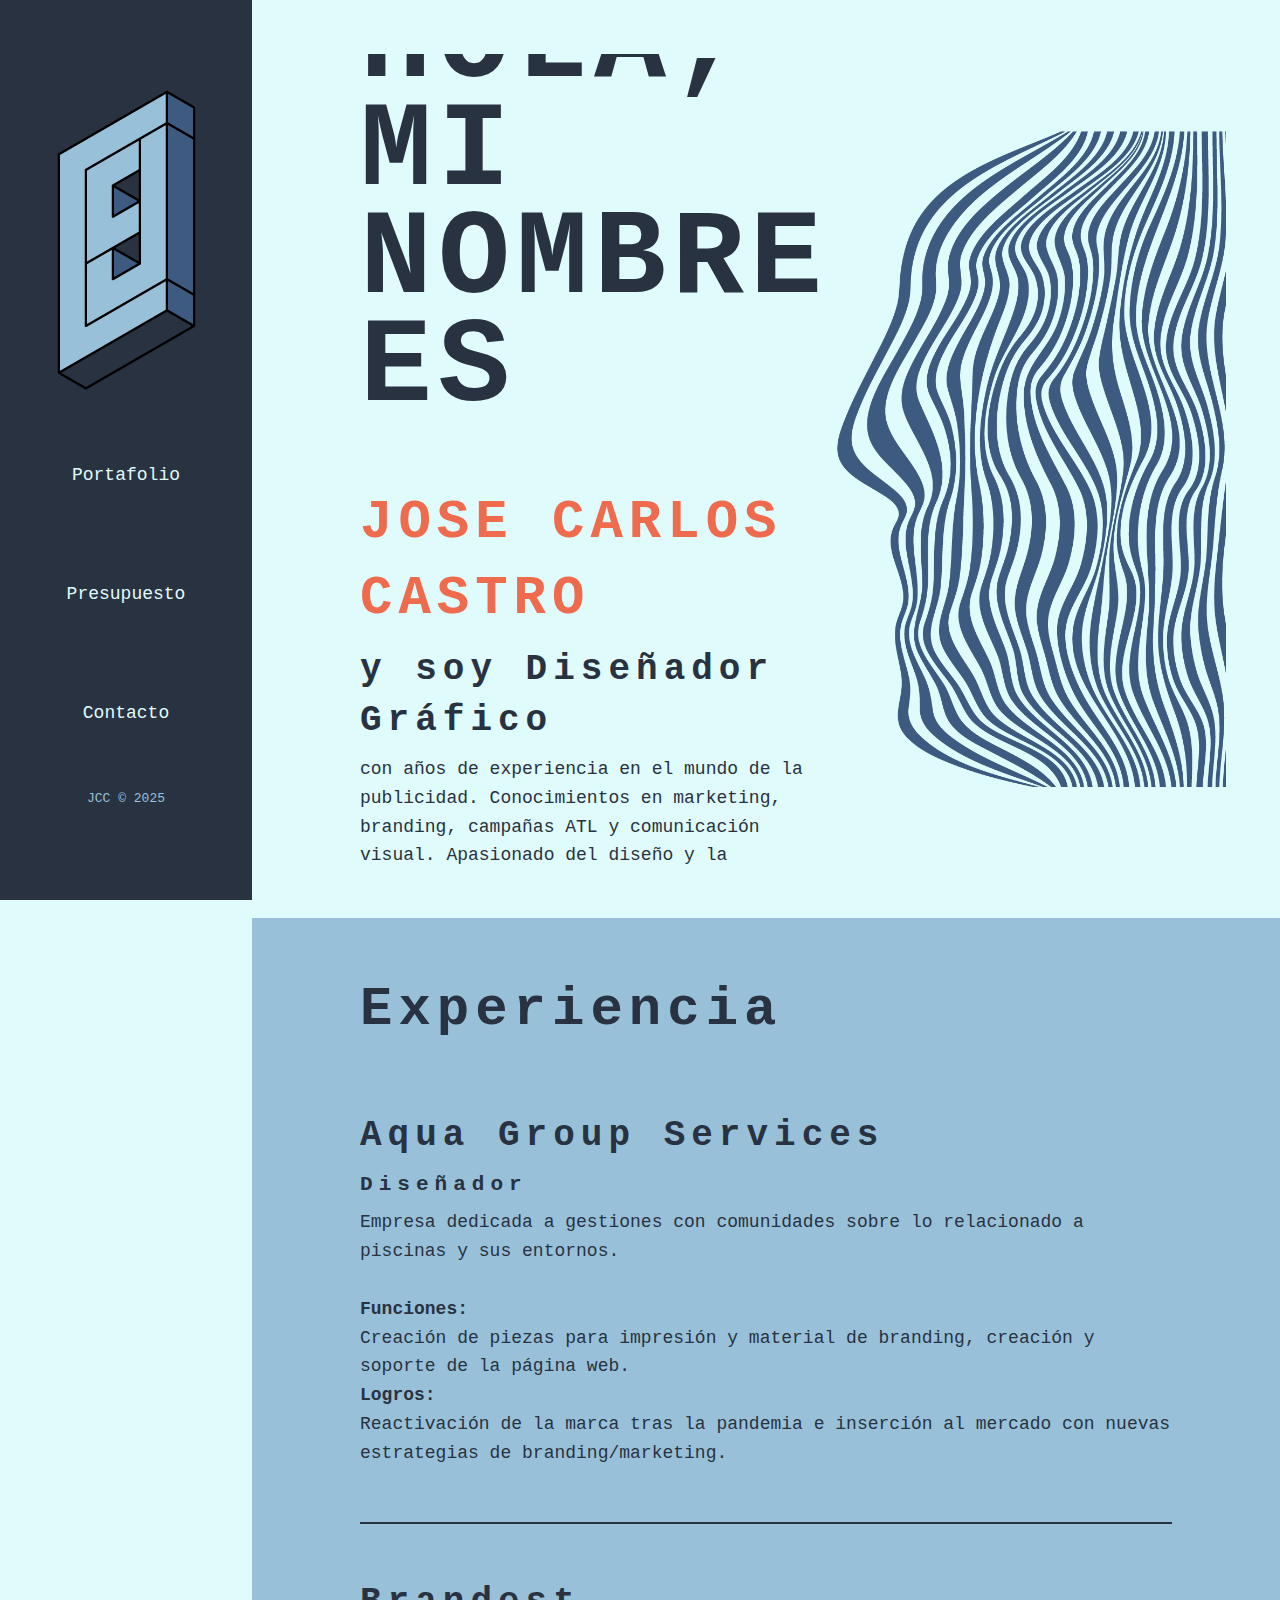
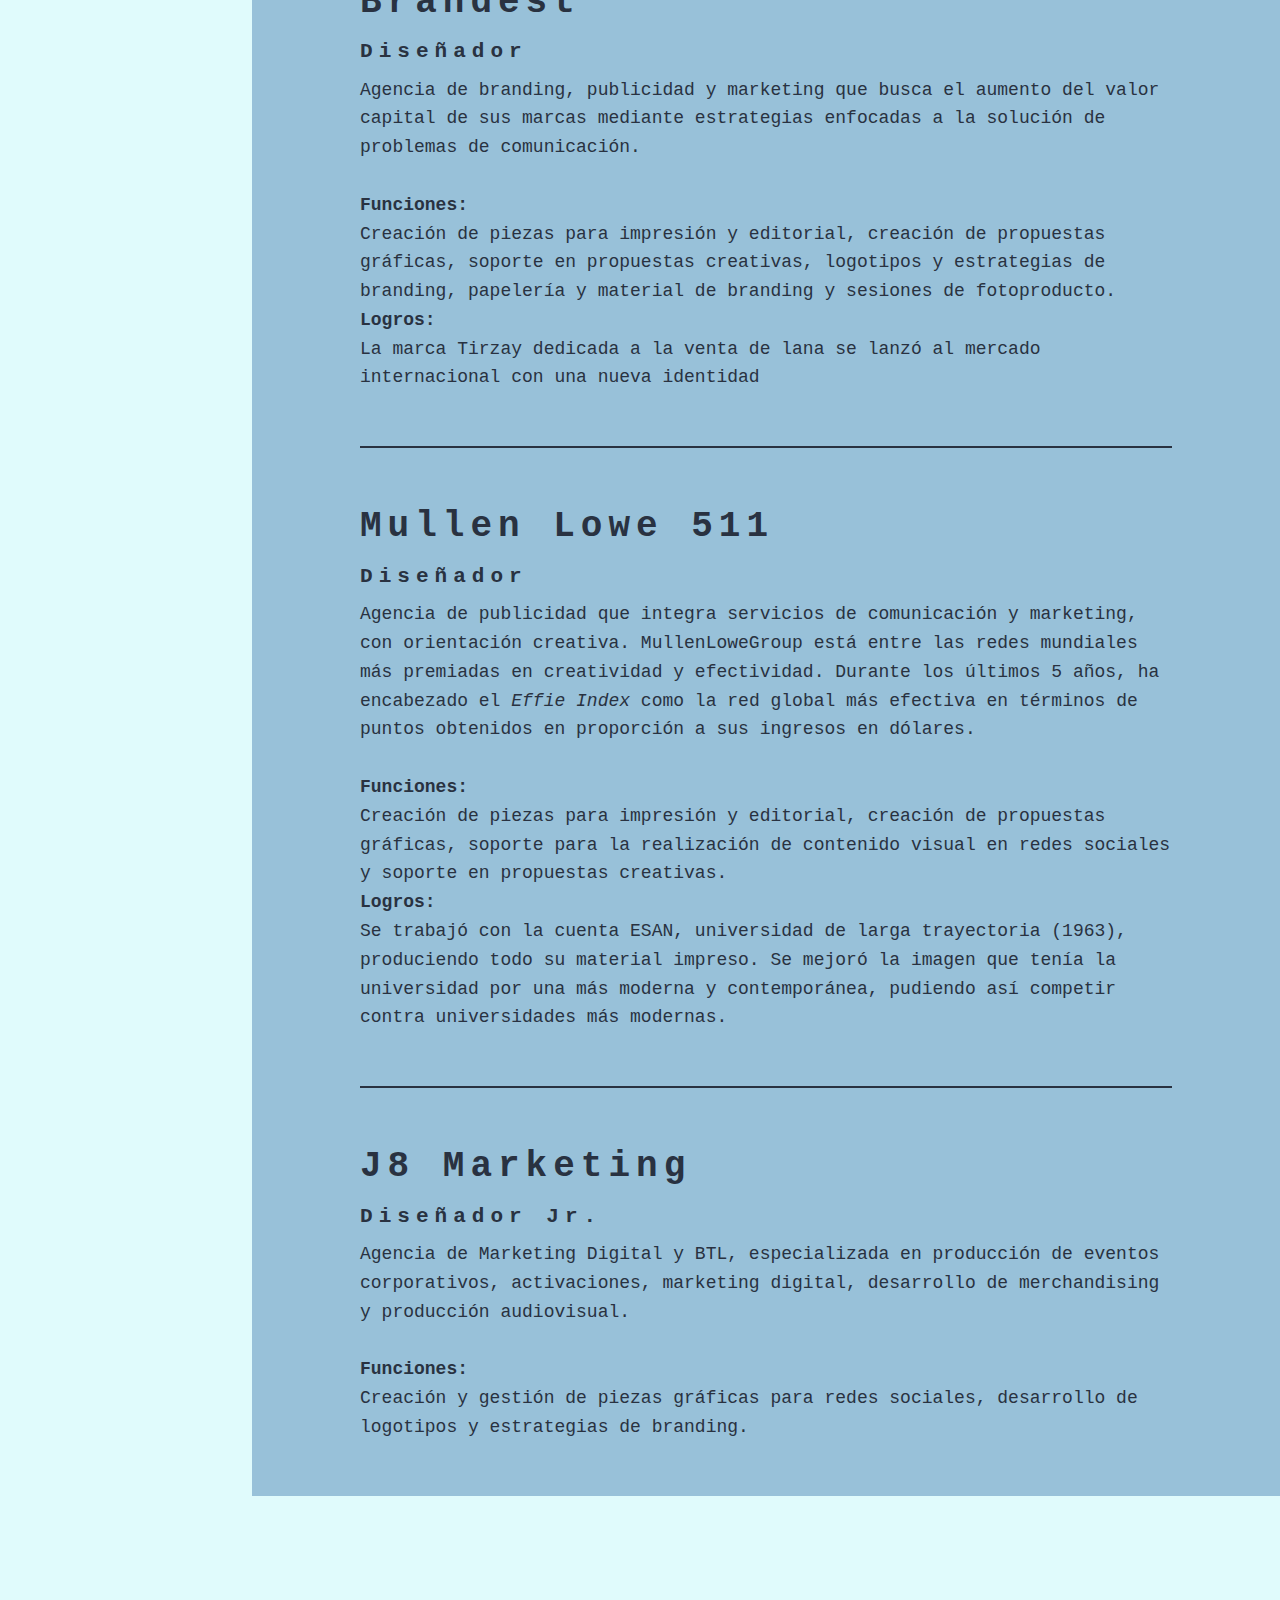
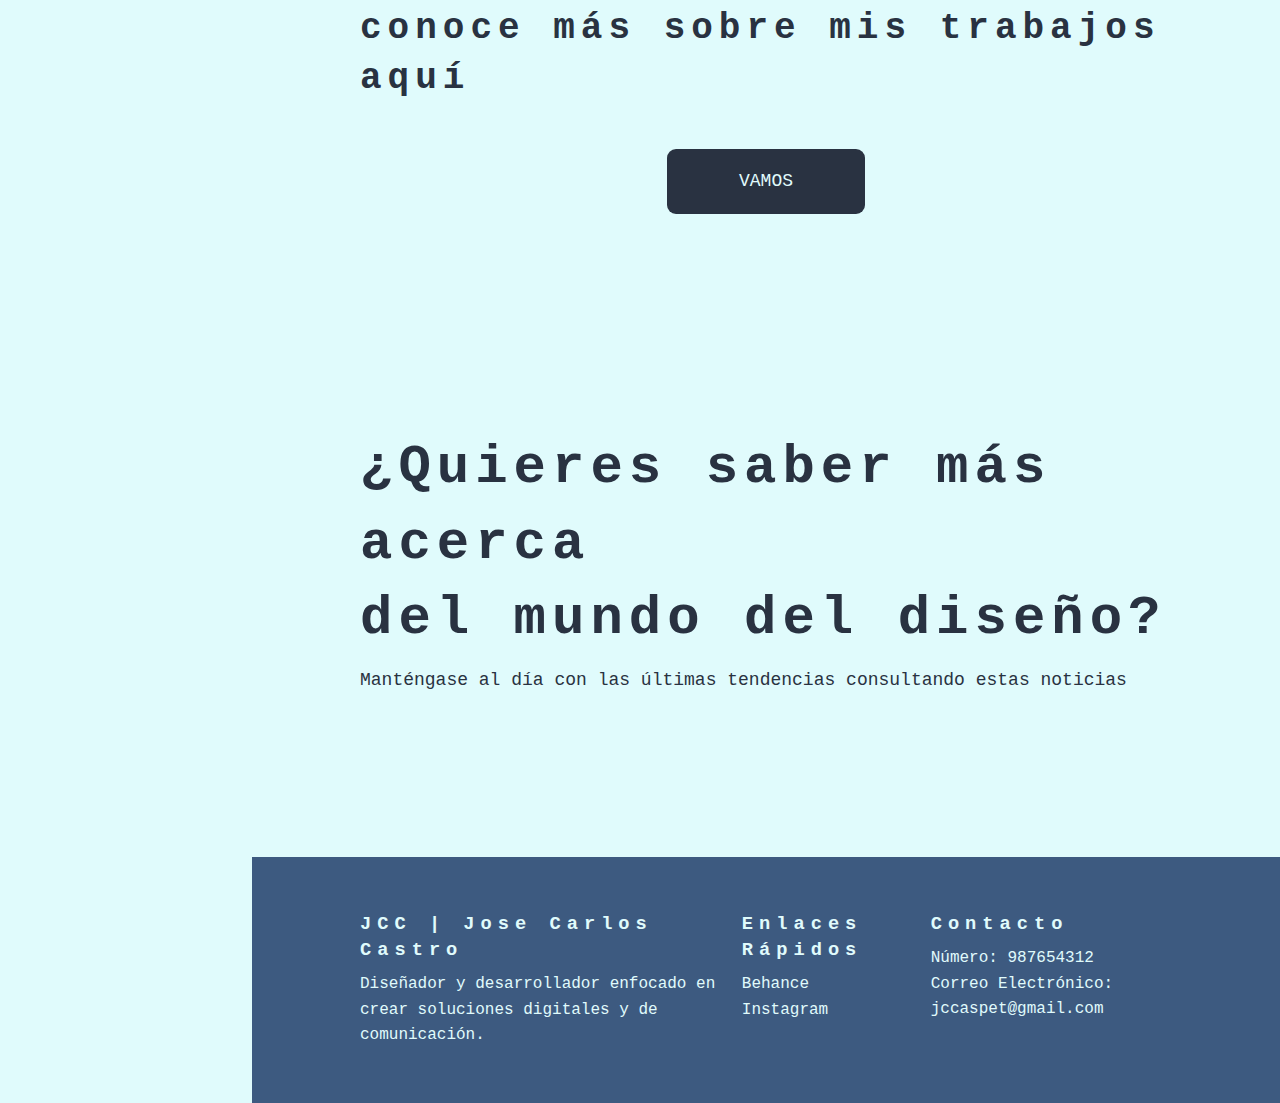
<file: index.html>
<!DOCTYPE html>
<html lang="es">

<head>
    <meta charset="UTF-8">
    <meta name="viewport" content="width=device-width, initial-scale=1.0">
    <title>Página de Inicio JCC</title>
    <link rel="stylesheet" href="./css/estilos.css">

    <!--scripts-->
    <script src="./js/index.js"></script>
</head>

<body>

    <!--MENU-->
    <!--contenedor menu-->
    <div class="contenedormenu">

        <!--logo-->
        <div>
            <a href="./index.html"><img src="./images/LogoJCC.png" alt="logo isometrico JCC" height="300"
                    width="140"></a>
        </div>

        <!--navegador-->
        <nav>
            <ul>
                <li><a href="./views/galeria.html">Portafolio</a></li>
                <li><a href="./views/presupuesto.html">Presupuesto</a></li>
                <li><a href="./views/contacto.html">Contacto</a></li>
            </ul>
        </nav>

        <!--copy/marca/cierre-->
        <div>
            <p>JCC © 2025</p>
        </div>
    </div>

    <!--Seccion 1-->
    <section class="herovista">

        <!--caja texto-->
        <div class="htexto">
            <div class="hv1">
                <h1>HOLA,<br>MI NOMBRE<br>ES</h1>
            </div>
            <div class="hv2">
                <h1>JOSE CARLOS CASTRO</h1>
                <h2>y soy Diseñador Gráfico</h2>
                <p>con años de experiencia en el mundo de la publicidad.
                    Conocimientos en marketing, branding, campañas ATL y comunicación visual.
                    Apasionado del diseño y la comunicación, buscando siempre soluciones eficientes e innovadoras.</p>
            </div>
        </div>

        <!--caja imagen-->
        <div class="himagen">
            <img src="./images/herocoso.png" alt="lineas curvas retorcidas" height="1216" width="742">
        </div>
    </section>

    <!--Seccion 2-->
    <section class="expcaja">

        <!--titulo-->
        <h1>Experiencia</h1>

        <!--caja1-->
        <div>
            <h2>Aqua Group Services</h2>
            <h3>Diseñador</h3>
            <p>Empresa dedicada a gestiones con comunidades sobre lo relacionado a piscinas y sus
                entornos.
                <br><br>
                <b>Funciones:</b>
                <br>
                Creación de piezas para impresión y material de branding, creación y soporte de la página
                web.
                <br>
                <b>Logros:</b>
                <br>
                Reactivación de la marca tras la pandemia e inserción al mercado con nuevas
                estrategias de branding/marketing.
            </p>
        </div>

        <hr>

        <!--caja2-->
        <div>
            <h2>Brandest</h2>
            <h3>Diseñador</h3>
            <p>Agencia de branding, publicidad y marketing que busca el aumento del valor
                capital de sus marcas mediante estrategias enfocadas a la solución de problemas de
                comunicación.
                <br><br>
                <b>Funciones:</b>
                <br>
                Creación de piezas para impresión y editorial, creación de propuestas gráficas, soporte
                en propuestas creativas, logotipos y estrategias de branding, papelería y material de
                branding y sesiones de fotoproducto.
                <br>
                <b>Logros:</b>
                <br>
                La marca Tirzay dedicada a la venta de lana se lanzó al mercado internacional con
                una nueva identidad
            </p>
        </div>

        <hr>

        <!--caja3-->
        <div>
            <h2>Mullen Lowe 511</h2>
            <h3>Diseñador</h3>
            <p>Agencia de publicidad que integra servicios de comunicación y marketing, con orientación
                creativa. MullenLoweGroup está entre las redes mundiales más premiadas en creatividad
                y efectividad. Durante los últimos 5 años, ha encabezado el <i>Effie Index</i> como la red global
                más efectiva en términos de puntos obtenidos en proporción a sus ingresos en dólares.
                <br><br>
                <b>Funciones:</b>
                <br>
                Creación de piezas para impresión y editorial, creación de propuestas gráficas, soporte para
                la realización de contenido visual en redes sociales y soporte en propuestas creativas.
                <br>
                <b>Logros:</b>
                <br>
                Se trabajó con la cuenta ESAN, universidad de larga trayectoria (1963), produciendo
                todo su material impreso. Se mejoró la imagen que tenía la universidad por una
                más moderna y contemporánea, pudiendo así competir contra universidades más
                modernas.
            </p>
        </div>

        <hr>

        <!--caja4-->
        <div>
            <h2>J8 Marketing</h2>
            <h3>Diseñador Jr.</h3>
            <p>Agencia de Marketing Digital y BTL, especializada en producción de eventos corporativos,
                activaciones, marketing digital, desarrollo de merchandising y producción audiovisual.
                <br><br>
                <b>Funciones:</b>
                <br>
                Creación y gestión de piezas gráficas para redes sociales, desarrollo de logotipos y
                estrategias de branding.
            </p>
        </div>
    </section>

    <!--Seccion 3-->
    <section class="call-galeria">
        <h2>conoce más sobre mis trabajos aquí</h2>
        <a href="./views/galeria.html">VAMOS</a>
    </section>

    <!--Seccion 4-->
    <section class="noticias">
        <div>
            <h1>¿Quieres saber más acerca <br> del mundo del diseño?</h1>
            <p>Manténgase al día con las últimas tendencias consultando estas noticias</p>
        </div>
        <ol id="noticias"></ol>
    </section>
    
    <!--FOOTER-->
    <footer>
        <div class="lista-uno">
            <h3>JCC | Jose Carlos Castro</h3>
            <p>Diseñador y desarrollador enfocado en crear soluciones digitales y de comunicación.</p>
        </div>
        <div class="lista-dos">
            <h3>Enlaces Rápidos</h3>
            <ul>
                <li><a href="#">Behance</a></li>
                <li><a href="#">Instagram</a></li>
            </ul>
        </div>
        <div class="lista-tres">
            <h3>Contacto</h3>
            <ul>
                <li>Número: 987654312</li>
                <li>Correo Electrónico: jccaspet@gmail.com</li>
            </ul>
        </div>
    </footer>

</body>

</html>
</file>
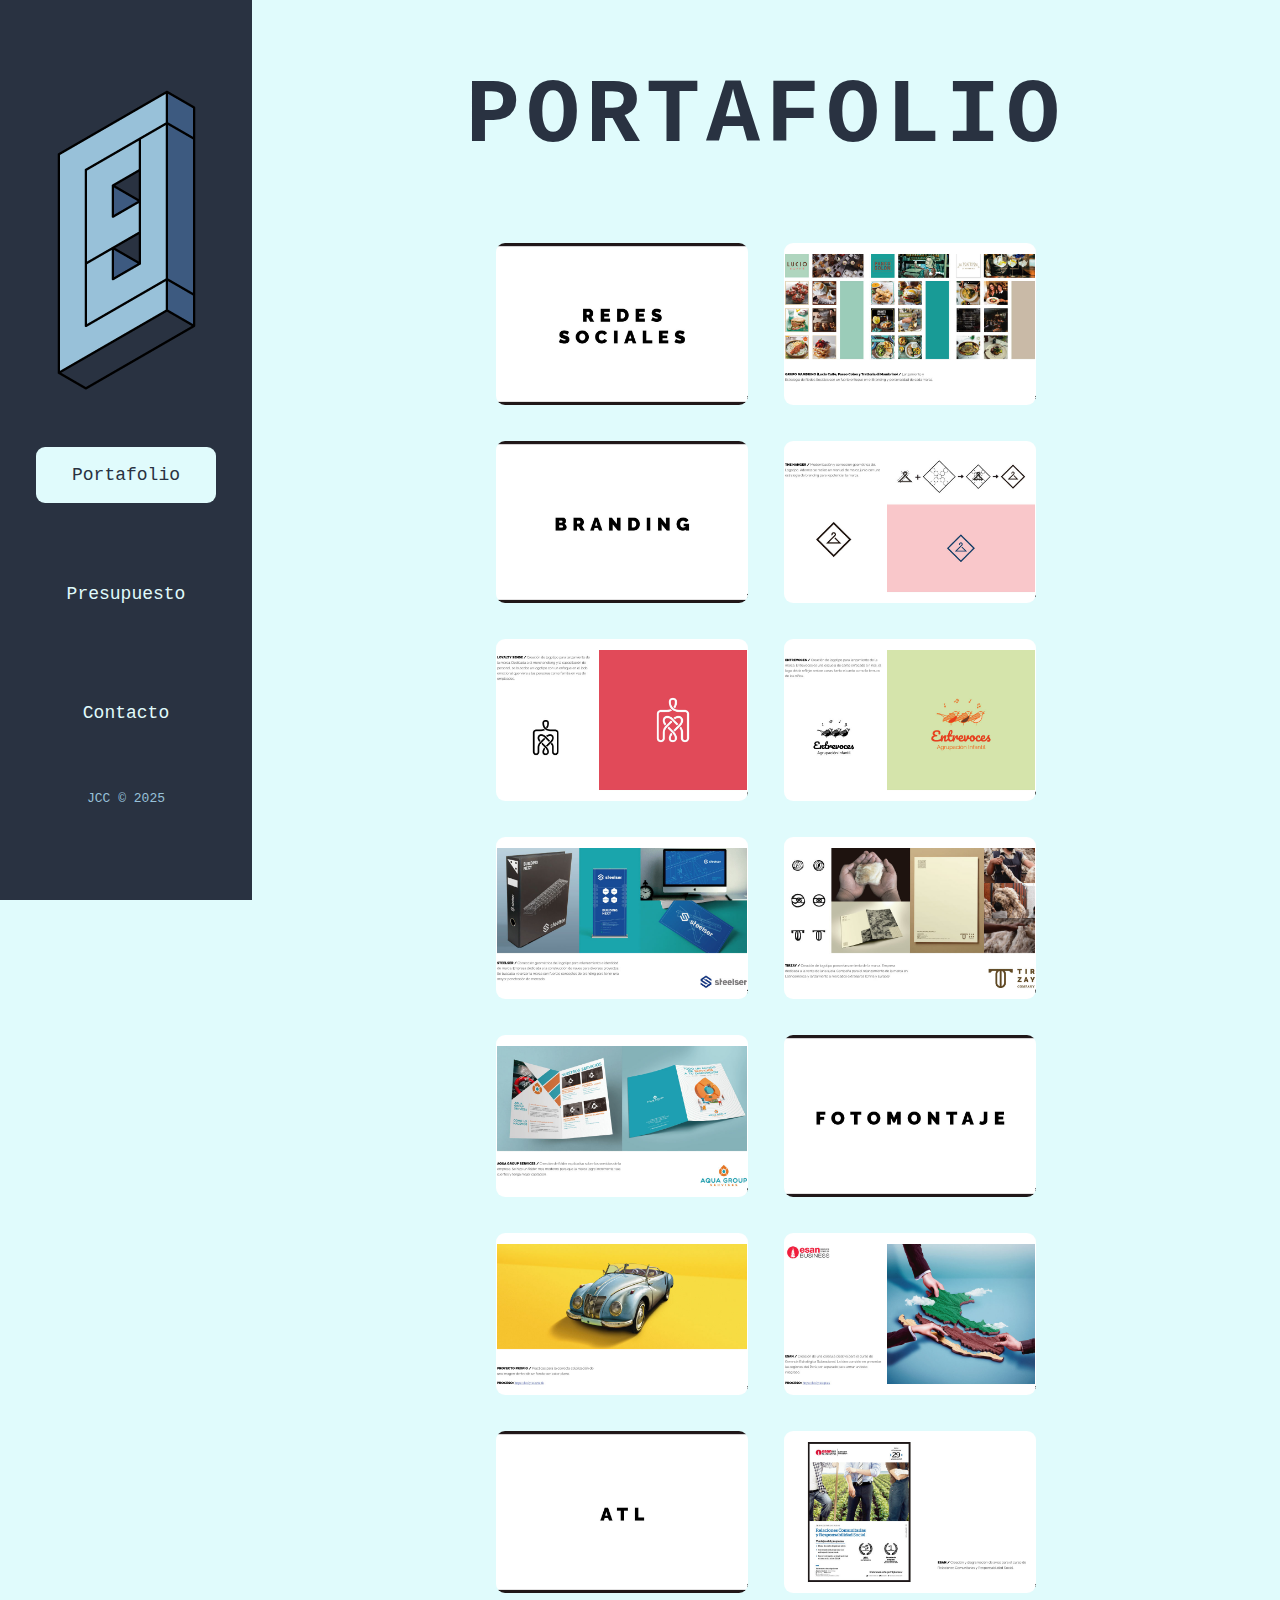
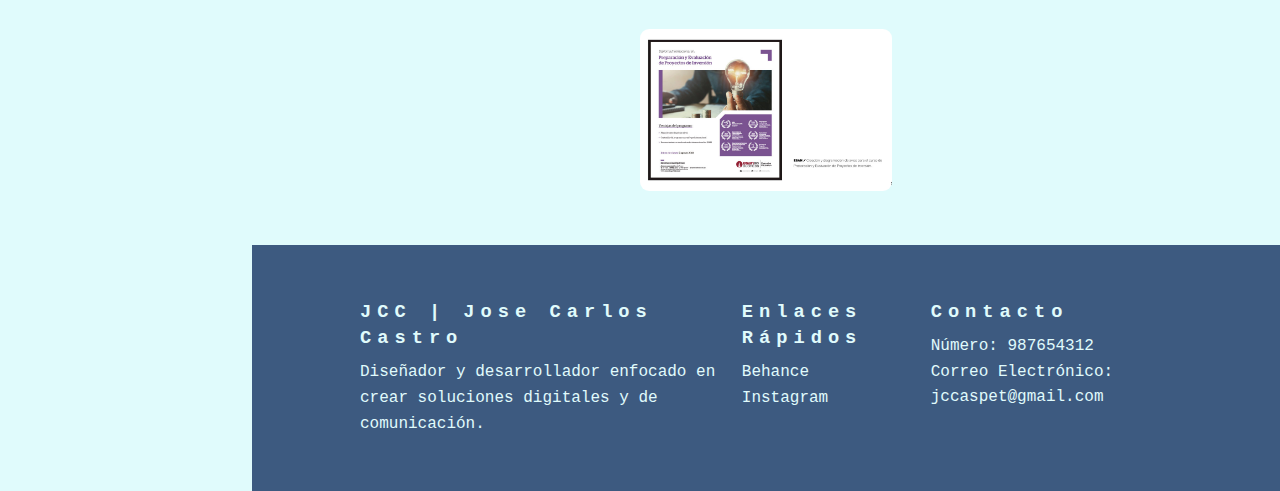
<file: views/galeria.html>
<!DOCTYPE html>
<html lang="es">

<head>
    <meta charset="UTF-8">
    <meta name="viewport" content="width=device-width, initial-scale=1.0">
    <title>Página de Portafolio</title>
    <link rel="stylesheet" href=".././css/estilos.css">
    
    <!--scripts-->
    <script src=".././js/galeria.js"></script>
</head>

<body>
    <!--MENU-->
    <!--contenedor menu-->
    <div class="contenedormenu">

        <!--logo-->
        <div>
            <a href=".././index.html"><img src=".././images/LogoJCC.png" alt="logo isometrico JCC" height="300"
                    width="140"></a>
        </div>

        <!--navegador-->
        <nav>
            <ul>
                <li><a href=".././views/galeria.html" class="indicador">Portafolio</a></li>
                <li><a href=".././views/presupuesto.html">Presupuesto</a></li>
                <li><a href=".././views/contacto.html">Contacto</a></li>
            </ul>
        </nav>

        <!--copy/marca/cierre-->
        <div>
            <p>JCC © 2025</p>
        </div>
    </div>

    <!--titulo-->
    <section class="titulo">
        <h1>PORTAFOLIO</h1>
    </section>

    <!--galeria-->
    <div class="galeria-caja">

        <!--imagenes-->
        <div class="galeria">
            <img src=".././images/RedesSociales.jpg" alt="Presentación de la sección Redes Sociales" class="galeria-img" height="588" width="984">
            <img src=".././images/RS1.jpg" alt="Collage de publicaciones en redes sociales" class="galeria-img" height="588" width="984">
            <img src=".././images/Branding.jpg" alt="Presentación de la sección Branding" class="galeria-img" height="588" width="984">
            <img src=".././images/B1.jpg" alt="Presentación del logotipo The Hanger" class="galeria-img" height="588" width="984">
            <img src=".././images/B2.jpg" alt="Presentación del logotipo Loyalty Sense" class="galeria-img" height="588" width="984">
            <img src=".././images/B3.jpg" alt="Presentación del logotipo Entrevoces" class="galeria-img" height="588" width="984">
            <img src=".././images/B4.jpg" alt="Presentación de imagen de marca Steelser" class="galeria-img" height="588" width="984">
            <img src=".././images/B5.jpg" alt="Presentación de imagen de marca y logotipo Tirzay" class="galeria-img" height="588" width="984">
            <img src=".././images/B6.jpg" alt="Presentación de volante Aquagroup" class="galeria-img" height="588" width="984">
            <img src=".././images/Fotomontaje.jpg" alt="Presentación de la sección Fotomontaje" class="galeria-img" height="588" width="984">
            <img src=".././images/FM1.jpg" alt="Fotomontaje de un coche azul sobre fondo solido amarillo" class="galeria-img" height="588" width="984">
            <img src=".././images/FM2.jpg" alt="Fotomontaje de las tres regiones del Perú para el curso de gestión" class="galeria-img" height="588" width="984">
            <img src=".././images/ATL.jpg" alt="Presentación de seccion ATL" class="galeria-img" height="588" width="984">
            <img src=".././images/atl1.jpg" alt="Volante informativo sobre el curso de Relaciones Comunitarias y Responsabilidad Social" class="galeria-img" height="588" width="984">
            <img src=".././images/atl2.jpg" alt="Volante informativo sobre el curso de Proyectos de Inversión" class="galeria-img" height="588" width="984">
        </div>

        <!--lightbox-->
        <div class="lightbox" id="lightbox">
            <span class="close">&times;</span>
            <img class="lightbox-img" id="lightbox-img" alt="Imagen ampliada del original" src=".././images/Fotomontaje.jpg" height="588" width="984">
        </div>
    </div>

    <!--FOOTER-->
    <footer>
        <div class="lista-uno">
            <h3>JCC | Jose Carlos Castro</h3>
            <p>Diseñador y desarrollador enfocado en crear soluciones digitales y de comunicación.</p>
        </div>
        <div class="lista-dos">
            <h3>Enlaces Rápidos</h3>
            <ul>
                <li><a href="#">Behance</a></li>
                <li><a href="#">Instagram</a></li>
            </ul>
        </div>
        <div class="lista-tres">
            <h3>Contacto</h3>
            <ul>
                <li>Número: 987654312</li>
                <li>Correo Electrónico: jccaspet@gmail.com</li>
            </ul>
        </div>
    </footer>
    
</body>



</html>
</file>
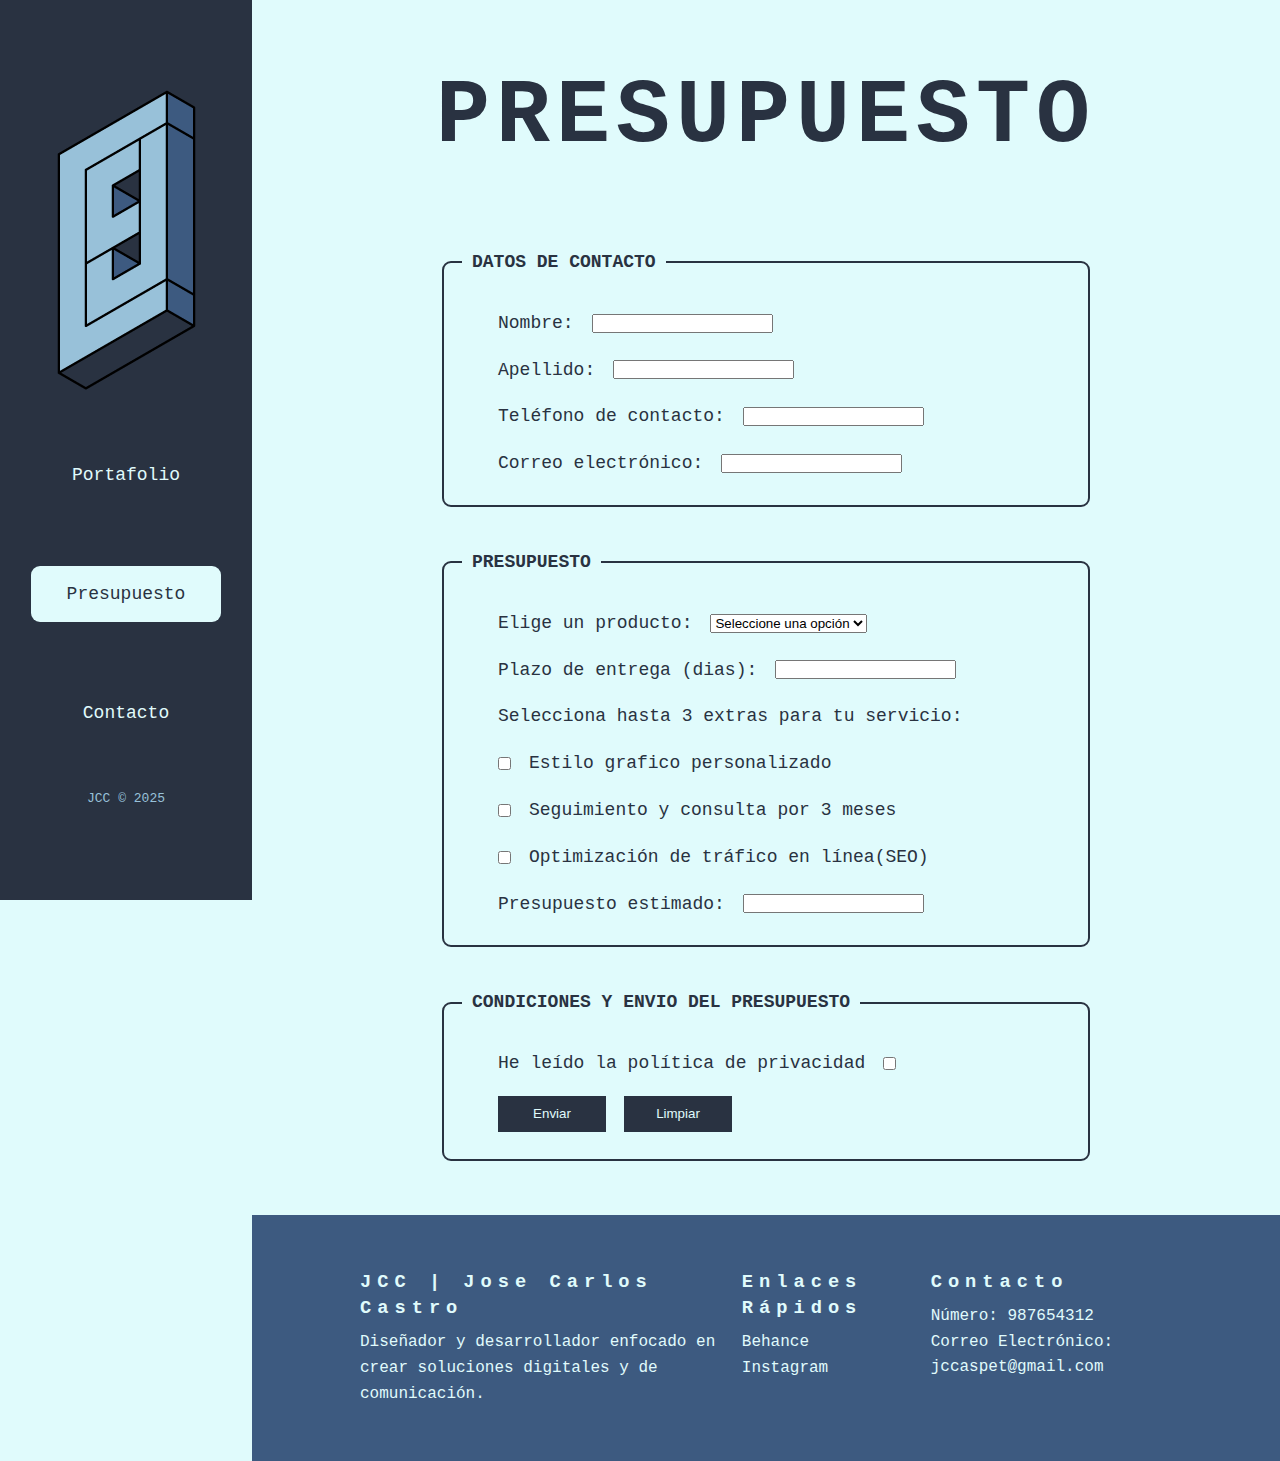
<file: views/presupuesto.html>
<!DOCTYPE html>
<html lang="es">

<head>
    <meta charset="UTF-8">
    <meta name="viewport" content="width=device-width, initial-scale=1.0">
    <title>Página de Presupuesto</title>
    <link rel="stylesheet" href=".././css/estilos.css">

    <!--scripts-->
    <script src=".././js/presupuesto-validacion.js"></script>
    <script src=".././js/presupuesto-operacion.js"></script>
</head>

<body>
    <!--MENU-->

    <!--contenedor menu-->
    <div class="contenedormenu">

        <!--logo-->
        <div>
            <a href=".././index.html"><img src=".././images/LogoJCC.png" alt="logo isometrico JCC" height="300"
                    width="140"></a>
        </div>

        <!--navegador-->
        <nav>
            <ul>
                <li><a href=".././views/galeria.html">Portafolio</a></li>
                <li><a href=".././views/presupuesto.html" class="indicador">Presupuesto</a></li>
                <li><a href=".././views/contacto.html">Contacto</a></li>
            </ul>
        </nav>
        <!--copy/marca/cierre-->
        <div>
            <p>JCC © 2025</p>
        </div>
    </div>

    <section class="presupuesto-main">

        <h1>PRESUPUESTO</h1>

        <!--formulario caja-->
        <div class="presupuesto-caja">

            <!--formulario datos-->
            <form action=".php" method="post" id="datos">

                <!--fieldset1-->
                <fieldset>
                    <legend>DATOS DE CONTACTO</legend>

                    <!--nombre-->
                    <div>
                        <label for="nombre">Nombre:</label>
                        <input type="text" id="nombre" name="nombre" required>
                        <span id="errorNombre"></span>
                    </div>

                    <!--apellido-->
                    <div>
                        <label for="apellido">Apellido:</label>
                        <input type="text" id="apellido" name="apellido" required>
                        <span id="errorApellido"></span>
                    </div>

                    <!--telefono-->
                    <div>
                        <label for="telefono">Teléfono de contacto:</label>
                        <input type="tel" id="telefono" name="telefono" required>
                        <span id="errorTelefono"></span>
                    </div>

                    <!--correo-->
                    <div>
                        <label for="correo">Correo electrónico:</label>
                        <input type="email" id="correo" name="correo" required>
                        <span id="errorCorreo"></span>
                    </div>

                </fieldset>

                <!--fieldset2-->
                <fieldset>
                    <legend>PRESUPUESTO</legend>

                    <!--seleccion de producto-->
                    <div>
                        <label for="producto">Elige un producto:</label>
                        <select name="producto" id="producto" required>
                            <option value="" disabled selected>Seleccione una opción</option>
                            <option value="redessociales">Redes Sociales</option>
                            <option value="branding">Branding</option>
                            <option value="fotomontaje">Fotomontaje</option>
                            <option value="atl">Campaña ATL</option>
                        </select>
                    </div>

                    <!--plazo de entrega-->
                    <div>
                        <label for="plazo">Plazo de entrega (dias):</label>
                        <input type="number" id="plazo" name="plazo" required>
                    </div>

                    <!--extras-->
                    <div>
                        <p>Selecciona hasta 3 extras para tu servicio:</p>
                    </div>
                    <div>
                        <input type="checkbox" id="extra1" name="extra1" value="estilo">
                        <label for="extra1">Estilo grafico personalizado</label>
                    </div>
                    <div>
                        <input type="checkbox" id="extra2" name="extra2" value="seguimiento">
                        <label for="extra2">Seguimiento y consulta por 3 meses</label>
                    </div>
                    <div>
                        <input type="checkbox" id="extra3" name="extra3" value="SEO">
                        <label for="extra3">Optimización de tráfico en línea(SEO)</label>
                    </div>


                    <!--resultado-->
                    <div>
                        <label for="presupuesto">Presupuesto estimado:</label>
                        <input type="text" id="presupuesto" name="presupuesto" readonly>
                    </div>
                </fieldset>

                <!--fieldset3-->
                <fieldset>
                    <legend>CONDICIONES Y ENVIO DEL PRESUPUESTO</legend>

                    <!--terminos y condiciones-->
                    <div>
                        <label for="terminos">He leído la política de privacidad</label>
                        <input type="checkbox" id="terminos" name="terminos" required>
                    </div>

                    <!--botones-->
                    <div>
                        <button type="submit">Enviar</button>
                        <button type="reset">Limpiar</button>
                    </div>
                </fieldset>
            </form>

        </div>
    </section>
    <!--FOOTER-->
    <footer>
        <div class="lista-uno">
            <h3>JCC | Jose Carlos Castro</h3>
            <p>Diseñador y desarrollador enfocado en crear soluciones digitales y de comunicación.</p>
        </div>
        <div class="lista-dos">
            <h3>Enlaces Rápidos</h3>
            <ul>
                <li><a href="#">Behance</a></li>
                <li><a href="#">Instagram</a></li>
            </ul>
        </div>
        <div class="lista-tres">
            <h3>Contacto</h3>
            <ul>
                <li>Número: 987654312</li>
                <li>Correo Electrónico: jccaspet@gmail.com</li>
            </ul>
        </div>
    </footer>

</body>

</html>
</file>
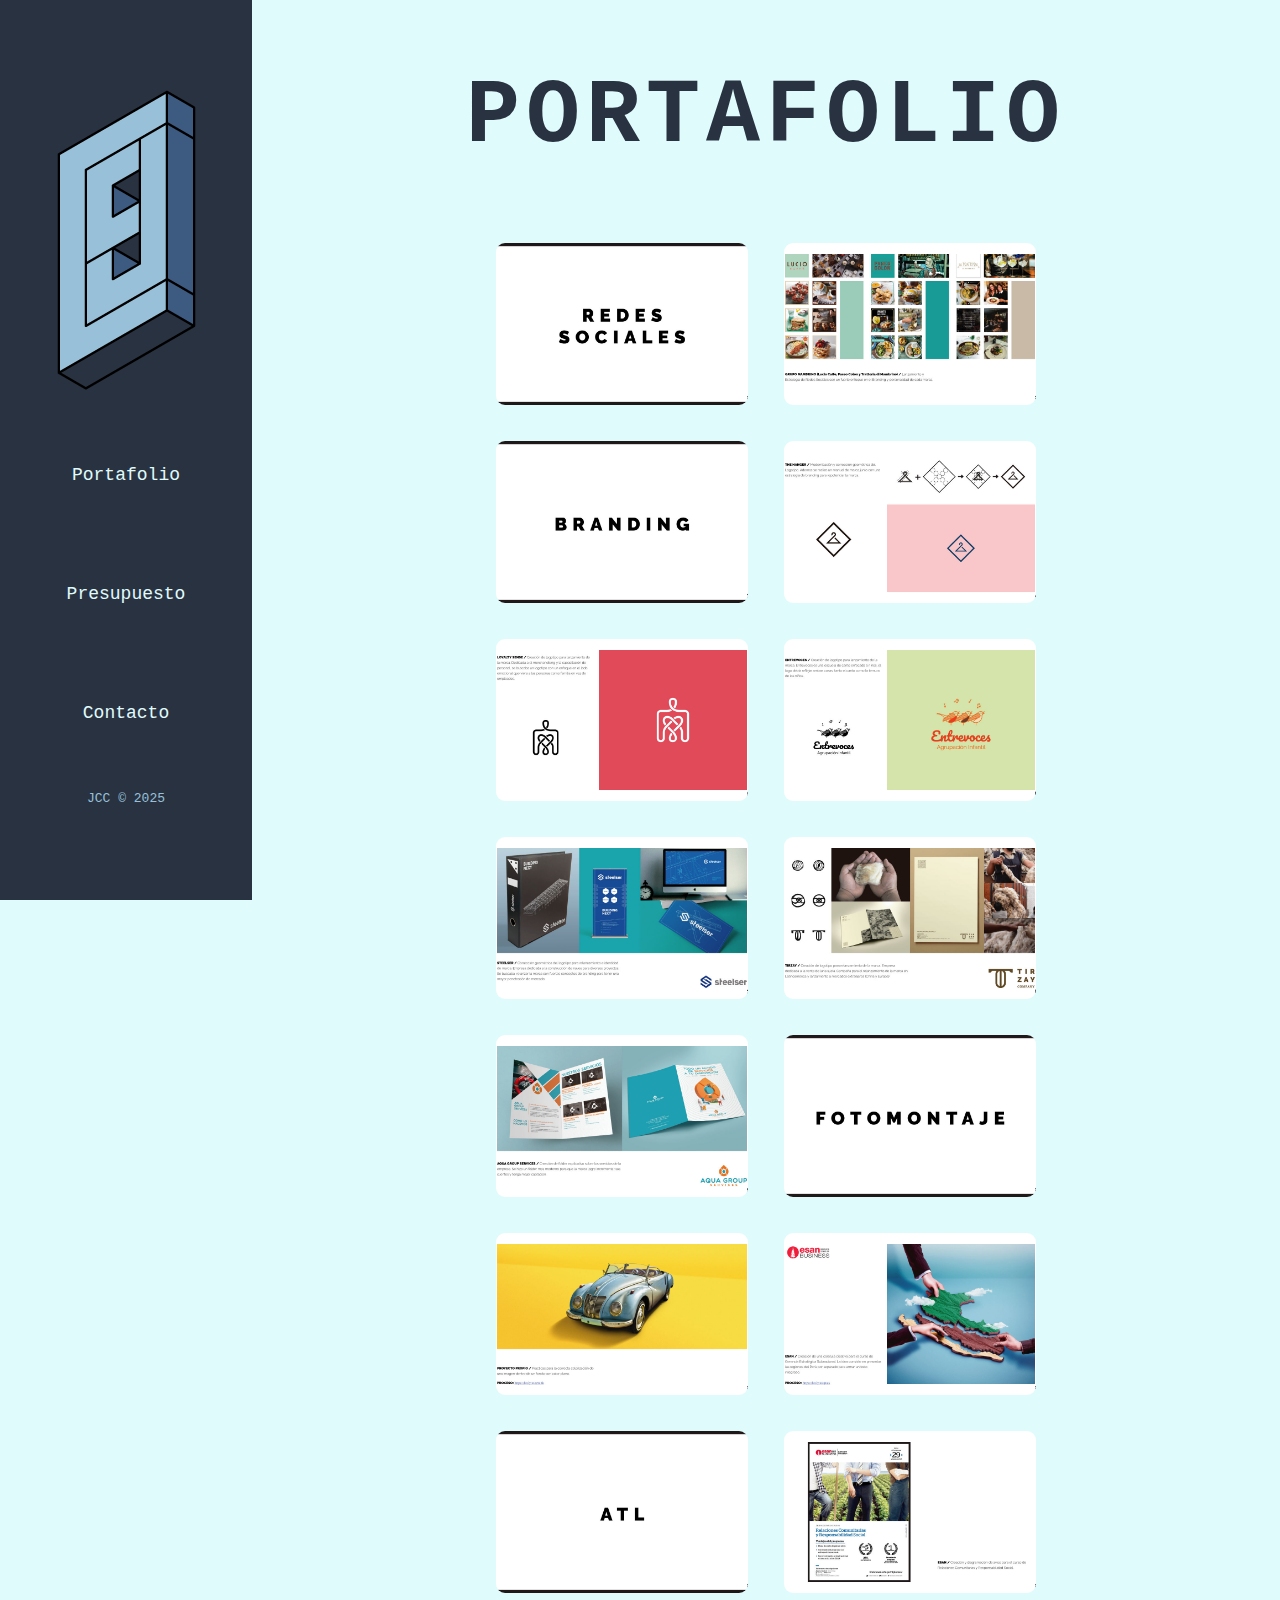
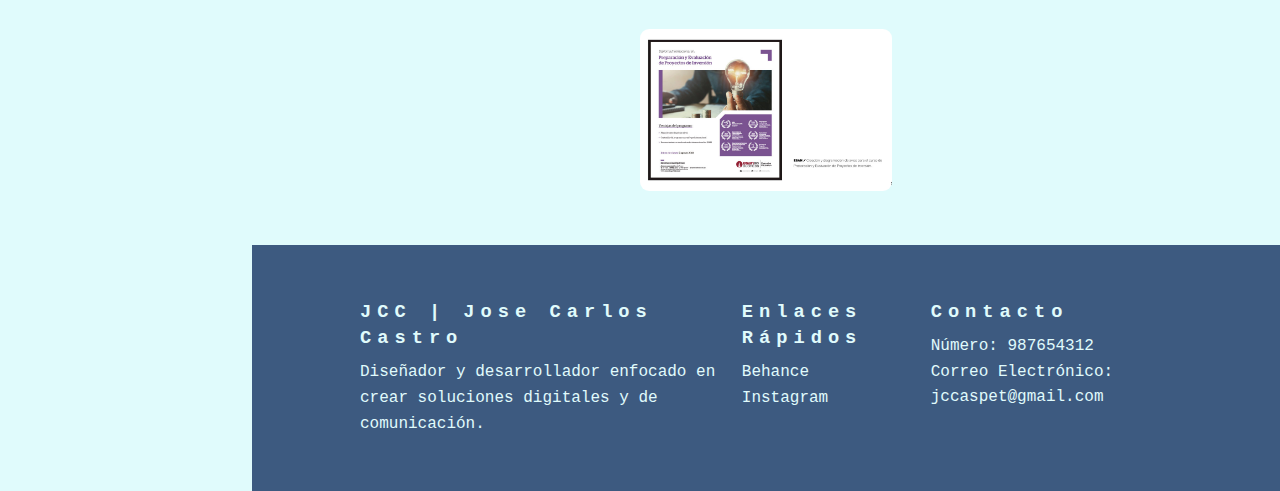
<file: JoseCarlos_Castro1_trabajoJAVASCRIPT/views/galeria.html>
<!DOCTYPE html>
<html lang="es">

<head>
    <meta charset="UTF-8">
    <meta name="viewport" content="width=device-width, initial-scale=1.0">
    <title>Página de Portafolio</title>
    <link rel="stylesheet" href=".././css/estilos.css">
    
    <!--scripts-->
    <script src=".././js/galeria.js"></script>
</head>

<body>
    <!--MENU-->
    <!--contenedor menu-->
    <div class="contenedormenu">

        <!--logo-->
        <div>
            <a href=".././index.html"><img src=".././images/LogoJCC.png" alt="logo isometrico JCC" height="300"
                    width="140"></a>
        </div>

        <!--navegador-->
        <nav>
            <ul>
                <li><a href=".././views/galeria.html">Portafolio</a></li>
                <li><a href=".././views/presupuesto.html">Presupuesto</a></li>
                <li><a href=".././views/contacto.html">Contacto</a></li>
            </ul>
        </nav>

        <!--copy/marca/cierre-->
        <div>
            <p>JCC © 2025</p>
        </div>
    </div>

    <!--titulo-->
    <section class="titulo">
        <h1>PORTAFOLIO</h1>
    </section>

    <!--galeria-->
    <div class="galeria-caja">

        <!--imagenes-->
        <div class="galeria">
            <img src=".././images/RedesSociales.jpg" alt="Presentación de la sección Redes Sociales" class="galeria-img">
            <img src=".././images/RS1.jpg" alt="Collage de publicaciones en redes sociales" class="galeria-img">
            <img src=".././images/Branding.jpg" alt="Presentación de la sección Branding" class="galeria-img">
            <img src=".././images/B1.jpg" alt="Presentación del logotipo The Hanger" class="galeria-img">
            <img src=".././images/B2.jpg" alt="Presentación del logotipo Loyalty Sense" class="galeria-img">
            <img src=".././images/B3.jpg" alt="Presentación del logotipo Entrevoces" class="galeria-img">
            <img src=".././images/B4.jpg" alt="Presentación de imagen de marca Steelser" class="galeria-img">
            <img src=".././images/B5.jpg" alt="Presentación de imagen de marca y logotipo Tirzay" class="galeria-img">
            <img src=".././images/B6.jpg" alt="Presentación de volante Aquagroup" class="galeria-img">
            <img src=".././images/Fotomontaje.jpg" alt="Presentación de la sección Fotomontaje" class="galeria-img">
            <img src=".././images/FM1.jpg" alt="Fotomontaje de un coche azul sobre fondo solido amarillo" class="galeria-img">
            <img src=".././images/FM2.jpg" alt="Fotomontaje de las tres regiones del Perú para el curso de gestión" class="galeria-img">
            <img src=".././images/ATL.jpg" alt="Presentación de seccion ATL" class="galeria-img">
            <img src=".././images/atl1.jpg" alt="Volante informativo sobre el curso de Relaciones Comunitarias y Responsabilidad Social" class="galeria-img">
            <img src=".././images/atl2.jpg" alt="Volante informativo sobre el curso de Proyectos de Inversión" class="galeria-img">
        </div>

        <!--lightbox-->
        <div class="lightbox" id="lightbox">
            <span class="close">&times;</span>
            <img class="lightbox-img" id="lightbox-img" alt="" src=".././images/Fotomontaje.jpg">
        </div>
    </div>

    <!--FOOTER-->
    <footer>
        <div class="lista-uno">
            <h3>JCC | Jose Carlos Castro</h3>
            <p>Diseñador y desarrollador enfocado en crear soluciones digitales y de comunicación.</p>
        </div>
        <div class="lista-dos">
            <h3>Enlaces Rápidos</h3>
            <ul>
                <li><a href="#">Behance</a></li>
                <li><a href="#">Instagram</a></li>
            </ul>
        </div>
        <div class="lista-tres">
            <h3>Contacto</h3>
            <ul>
                <li>Número: 987654312</li>
                <li>Correo Electrónico: jccaspet@gmail.com</li>
            </ul>
        </div>
    </footer>
    
</body>



</html>
</file>
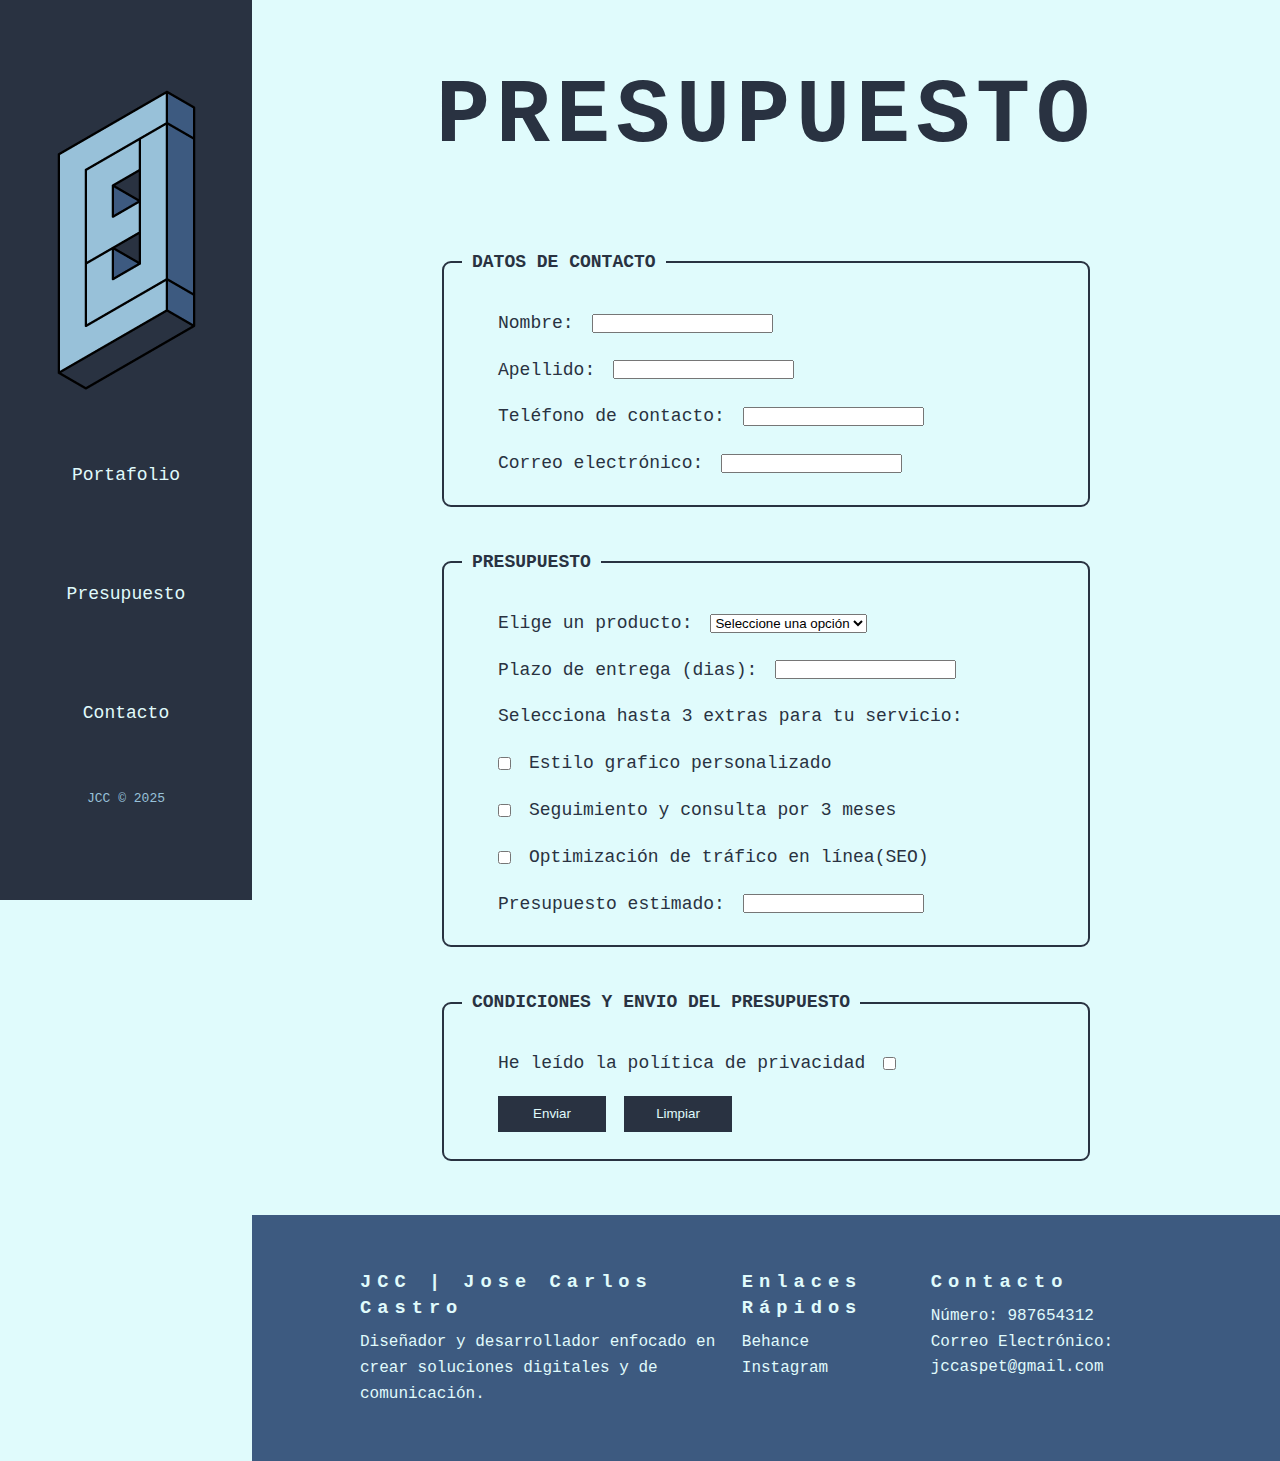
<file: JoseCarlos_Castro1_trabajoJAVASCRIPT/views/presupuesto.html>
<!DOCTYPE html>
<html lang="es">

<head>
    <meta charset="UTF-8">
    <meta name="viewport" content="width=device-width, initial-scale=1.0">
    <title>Página de Presupuesto</title>
    <link rel="stylesheet" href=".././css/estilos.css">

    <!--scripts-->
    <script src=".././js/presupuesto-validacion.js"></script>
    <script src=".././js/presupuesto-operacion.js"></script>
</head>

<body>
    <!--MENU-->

    <!--contenedor menu-->
    <div class="contenedormenu">

        <!--logo-->
        <div>
            <a href=".././index.html"><img src=".././images/LogoJCC.png" alt="logo isometrico JCC" height="300"
                    width="140"></a>
        </div>

        <!--navegador-->
        <nav>
            <ul>
                <li><a href=".././views/galeria.html">Portafolio</a></li>
                <li><a href=".././views/presupuesto.html">Presupuesto</a></li>
                <li><a href=".././views/contacto.html">Contacto</a></li>
            </ul>
        </nav>
        <!--copy/marca/cierre-->
        <div>
            <p>JCC © 2025</p>
        </div>
    </div>

    <section class="presupuesto-main">

        <h1>PRESUPUESTO</h1>

        <!--formulario caja-->
        <div class="presupuesto-caja">

            <!--formulario datos-->
            <form action=".php" method="post" id="datos">

                <!--fieldset1-->
                <fieldset>
                    <legend>DATOS DE CONTACTO</legend>

                    <!--nombre-->
                    <div>
                        <label for="nombre">Nombre:</label>
                        <input type="text" id="nombre" name="nombre" required>
                        <span id="errorNombre"></span>
                    </div>

                    <!--apellido-->
                    <div>
                        <label for="apellido">Apellido:</label>
                        <input type="text" id="apellido" name="apellido" required>
                        <span id="errorApellido"></span>
                    </div>

                    <!--telefono-->
                    <div>
                        <label for="telefono">Teléfono de contacto:</label>
                        <input type="tel" id="telefono" name="telefono" required>
                        <span id="errorTelefono"></span>
                    </div>

                    <!--correo-->
                    <div>
                        <label for="correo">Correo electrónico:</label>
                        <input type="email" id="correo" name="correo" required>
                        <span id="errorCorreo"></span>
                    </div>

                </fieldset>

                <!--fieldset2-->
                <fieldset>
                    <legend>PRESUPUESTO</legend>

                    <!--seleccion de producto-->
                    <div>
                        <label for="producto">Elige un producto:</label>
                        <select name="producto" id="producto" required>
                            <option value="" disabled selected>Seleccione una opción</option>
                            <option value="redessociales">Redes Sociales</option>
                            <option value="branding">Branding</option>
                            <option value="fotomontaje">Fotomontaje</option>
                            <option value="atl">Campaña ATL</option>
                        </select>
                    </div>

                    <!--plazo de entrega-->
                    <div>
                        <label for="plazo">Plazo de entrega (dias):</label>
                        <input type="number" id="plazo" name="plazo" required>
                    </div>

                    <!--extras-->
                    <div>
                        <p>Selecciona hasta 3 extras para tu servicio:</p>
                    </div>
                    <div>
                        <input type="checkbox" id="extra1" name="extra1" value="estilo">
                        <label for="extra1">Estilo grafico personalizado</label>
                    </div>
                    <div>
                        <input type="checkbox" id="extra2" name="extra2" value="seguimiento">
                        <label for="extra2">Seguimiento y consulta por 3 meses</label>
                    </div>
                    <div>
                        <input type="checkbox" id="extra3" name="extra3" value="SEO">
                        <label for="extra3">Optimización de tráfico en línea(SEO)</label>
                    </div>


                    <!--resultado-->
                    <div>
                        <label for="presupuesto">Presupuesto estimado:</label>
                        <input type="text" id="presupuesto" name="presupuesto" readonly>
                    </div>
                </fieldset>

                <!--fieldset3-->
                <fieldset>
                    <legend>CONDICIONES Y ENVIO DEL PRESUPUESTO</legend>

                    <!--terminos y condiciones-->
                    <div>
                        <label for="terminos">He leído la política de privacidad</label>
                        <input type="checkbox" id="terminos" name="terminos" required>
                    </div>

                    <!--botones-->
                    <div>
                        <button type="submit">Enviar</button>
                        <button type="reset">Limpiar</button>
                    </div>
                </fieldset>
            </form>

        </div>
    </section>
    <!--FOOTER-->
    <footer>
        <div class="lista-uno">
            <h3>JCC | Jose Carlos Castro</h3>
            <p>Diseñador y desarrollador enfocado en crear soluciones digitales y de comunicación.</p>
        </div>
        <div class="lista-dos">
            <h3>Enlaces Rápidos</h3>
            <ul>
                <li><a href="#">Behance</a></li>
                <li><a href="#">Instagram</a></li>
            </ul>
        </div>
        <div class="lista-tres">
            <h3>Contacto</h3>
            <ul>
                <li>Número: 987654312</li>
                <li>Correo Electrónico: jccaspet@gmail.com</li>
            </ul>
        </div>
    </footer>

</body>

</html>
</file>
<file: css/estilos.css>
/* ESTILOS GENERALES */
* {
    margin: 0;
    padding: 0;
    box-sizing: border-box;
}

/*color y typografia*/
body {
    color: #293241;
    background-color: #e0fbfc;
    font-family: 'Courier New', Courier, monospace;
    font-size: 18px;
    line-height: 1.6;
    margin-left: 252px;
}

/*separador*/
hr {
    border: 1px solid #293241;
}

/*titulos*/
h1,
h2,
h3 {
    letter-spacing: 6px;
    font-weight: bold;
    line-height: 1.4;
    margin-bottom: 9px;
}

h1 {
    font-size: 54px
}

h2 {
    font-size: 36px;
}

/*listas*/
ul,
ol {
    list-style: none;
}

/*hypervinculos*/
a {
    color: #293241;
    text-decoration: none;
}

a:hover {
    text-decoration: underline;
}

/*imagenes*/
img {
    max-width: 100%;
    height: auto;
}

/*menu*/
.contenedormenu {
    position: fixed;
    left: 0;
    top: 0;
    display: flex;
    flex-direction: column;
    height: 100%;
    background-color: #293241;
    align-items: center;
    width: 252px;
    padding: 90px 54px;
    justify-content: space-between;
    z-index: 3;
}

nav ul {
    display: flex;
    flex-direction: column;
    gap: 54px;
    align-items: center;
}

nav ul li {
    padding: 18px 0px;
}

nav ul li a {
    color: #e0fbfc;
}

nav ul li a.indicador {
    background-color: #e0fbfc;
    color: #293241;
    padding: 18px 36px;
    border-radius: 9px;
}

nav ul a:hover {
    background-color: #e0fbfc;
    color: #293241;
    padding: 18px 36px;
    border-radius: 9px;
}

.contenedormenu div p {
    color: #98c1d9;
    font-size: small;
}

/*footer*/
footer {
    background-color: #3d5a80;
    color: #e0fbfc;
    display: flex;
    gap: 18px;
    justify-content: space-between;
    align-items: flex-start;
    padding: 54px 108px;
    font-size: medium;
}

footer a {
    color: #e0fbfc;
}

.lista-uno {
    width: 550px;
}

/* INDEX */

/*seccion1*/
.herovista {
    height: 90vh;
    display: flex;
    justify-content: space-between;
    align-items: center;
    margin: 54px;
    overflow: hidden;
}

.htexto {
    display: flex;
    flex-direction: column;
    justify-content: center;
    flex: 5;
}

.hv1 h1 {
    color: #293241;
    font-size: 120px;
    line-height: 0.9;
    margin-left: 54px;
}

.hv2 {
    margin: 54px 0px 0px 54px;
}

.hv2 h1 {
    color: #ee6c4d;
}

.himagen {
    display: flex;
    justify-content: center;
    align-items: center;
    flex: 3;
    height: 100%;
}

.himagen img {
    object-fit: scale-down;
    max-width: 100%;
    max-height: 100%;
    min-width: 400px;
}

/*seccion2*/
.expcaja {
    background-color: #98c1d9;
    gap: 54px;
    display: flex;
    flex-direction: column;
    padding: 54px 108px;
}

/*seccion3*/
.call-galeria {
    background-image: url(.././images/playa.jpg);
    background-attachment: fixed;
    background-size:cover;
    background-repeat: no-repeat;    
    padding: 108px 108px;
    display: flex;
    flex-direction: column;
    gap: 36px;
    align-items: center;   
}

.call-galeria a {
    padding: 18px 72px;
    text-align: center;
    border-radius: 9px;
    font-size: 18px;
    background-color:#293241;
    color:#e0fbfc;
}

.call-galeria a:hover {
    text-decoration: none;
    background-color:#ee6c4d;
    cursor: pointer;
}

.call-galeria a:active {
    text-decoration: none;
    background-color:#ee6c4d;
    cursor: pointer;
    transform: scale(0.9);
}

/*seccion4*/
.noticias {
    margin: 54px 0px;
    display: flex;
    flex-direction: column;
    gap: 54px;
    padding: 54px 108px;
}

/*GALERIA*/

/*titulo galeria*/
.titulo {
    margin-top: 54px;
    display: flex;
    padding: 0px 108px;
    justify-content: center;
}

.titulo h1 {
    font-size: 90px;
}

/*galeria*/
.galeria-caja {
    display: flex;
    padding: 54px 108px;
}

.galeria {
    display: flex;
    flex-wrap: wrap;
    gap: 36px;
    justify-content: center;
}

.galeria-img {
    width: 252px;
    height: 162px;
    border-radius: 9px;
    object-fit: cover;
    cursor: pointer;
}

.galeria-img:hover {
    transform: scale(1.1);
}

/*lightbox*/
.lightbox {
    position: fixed;
    top: 0;
    left: 0;
    width: 100%;
    height: 100%;
    background: rgb(29, 32, 41, 0.8);
    display: none;
    justify-content: center;
    align-items: center;
    z-index: 6;
}

.lightbox-img {
    max-width: 90%;
    max-height: 90%;
    border-radius: 9px;
}

.close {
    position: absolute;
    top: 20px;
    right: 30px;
    font-size: 54px;
    color: white;
    cursor: pointer;
}

/*PRESUPUESTO*/


.presupuesto-main {
    display: flex;
    flex-direction: column;
}

.presupuesto-main h1{
    margin-top: 54px;
    text-align: center;
    font-size: 90px;
}

.presupuesto-caja {
    display: flex;
    padding: 54px 108px;
    justify-content: center;
}

.presupuesto-caja form{
    display: flex;
    flex-direction: column;
    gap: 36px;
}
.presupuesto-caja fieldset {
    border: 2px solid #293241;
    border-radius: 9px;
    padding: 18px;
    width: 648px;
}

.presupuesto-caja fieldset legend {
    font-size: 18px;
    font-weight: bold;
    color:#293241;
    padding: 5px 10px;
}

.presupuesto-caja fieldset div {
    display: flex;
    align-items: center;
    padding: 9px 36px;
    gap: 18px;
}

.presupuesto-caja form button {
    width: 108px;
    height: 36px;
    border: none;
    background-color: #293241;
    color:#e0fbfc;
}

.presupuesto-caja form button:hover {
    background-color:#3d5a80;
    cursor: pointer;    
}

.presupuesto-caja form button:active {
    background-color:#3d5a80;
    cursor: pointer;
    transform: scale(0.9);
}

.presupuesto-caja span{
    color: #ee6c4d;
    font-size: 12px;
}

/*CONTACTO*/

.contacto-caja {
    display: flex;
    flex-direction: column;
    gap: 36px;
    padding: 54px 108px;
    justify-content: center;
}

.contacto-caja h1{
    text-align: center;
    font-size: 90px;
}

#map {
    margin-top: 18px;
    width: 650px;
    height: 400px;
    border: 3px solid #293241;
    border-radius: 9px;
}

.contacto-caja button {
    margin-top: 18px;
    width: 108px;
    height: 36px;
    border-radius: 9px;
    border: none;
    background-color: #293241;
    color:#e0fbfc;
}

.contacto-caja button:hover {
    background-color:#3d5a80;
    cursor: pointer;    
}

.contacto-caja button:active {
    background-color:#3d5a80;
    cursor: pointer;
    transform: scale(0.9);
}
</file>
<file: JoseCarlos_Castro1_trabajoJAVASCRIPT/css/estilos.css>
/* ESTILOS GENERALES */
* {
    margin: 0;
    padding: 0;
    box-sizing: border-box;
}

/*color y typografia*/
body {
    color: #293241;
    background-color: #e0fbfc;
    font-family: 'Courier New', Courier, monospace;
    font-size: 18px;
    line-height: 1.6;
    margin-left: 252px;
}

/*separador*/
hr {
    border: 1px solid #293241;
}

/*titulos*/
h1,
h2,
h3 {
    letter-spacing: 6px;
    font-weight: bold;
    line-height: 1.4;
    margin-bottom: 9px;
}

h1 {
    font-size: 54px
}

h2 {
    font-size: 36px;
}

/*listas*/
ul,
ol {
    list-style: none;
}

/*hypervinculos*/
a {
    color: #293241;
    text-decoration: none;
}

a:hover {
    text-decoration: underline;
}

/*imagenes*/
img {
    max-width: 100%;
    height: auto;
}

/*menu*/
.contenedormenu {
    position: fixed;
    left: 0;
    top: 0;
    display: flex;
    flex-direction: column;
    height: 100%;
    background-color: #293241;
    align-items: center;
    width: 252px;
    padding: 90px 54px;
    justify-content: space-between;
    z-index: 3;
}

nav ul {
    display: flex;
    flex-direction: column;
    gap: 54px;
    align-items: center;
}

nav ul li {
    padding: 18px 0px;
}

nav ul li a {
    color: #e0fbfc;
}

nav ul a:hover {
    background-color: #e0fbfc;
    color: #293241;
    padding: 18px 36px;
    border-radius: 9px;
}

.contenedormenu div p {
    color: #98c1d9;
    font-size: small;
}

/*footer*/
footer {
    background-color: #3d5a80;
    color: #e0fbfc;
    display: flex;
    gap: 18px;
    justify-content: space-between;
    align-items: flex-start;
    padding: 54px 108px;
    font-size: medium;
}

footer a {
    color: #e0fbfc;
}

.lista-uno {
    width: 550px;
}

/* INDEX */

/*seccion1*/
.herovista {
    height: 90vh;
    display: flex;
    justify-content: space-between;
    align-items: center;
    margin: 54px;
    overflow: hidden;
}

.htexto {
    display: flex;
    flex-direction: column;
    justify-content: center;
    flex: 5;
}

.hv1 h1 {
    color: #293241;
    font-size: 120px;
    line-height: 0.9;
    margin-left: 54px;
}

.hv2 {
    margin: 54px 0px 0px 54px;
}

.hv2 h1 {
    color: #ee6c4d;
}

.himagen {
    display: flex;
    justify-content: center;
    align-items: center;
    flex: 3;
    height: 100%;
}

.himagen img {
    object-fit: scale-down;
    max-width: 100%;
    max-height: 100%;
    min-width: 400px;
}

/*seccion2*/
.expcaja {
    background-color: #98c1d9;
    gap: 54px;
    display: flex;
    flex-direction: column;
    padding: 54px 108px;
}

/*seccion3*/
.call-galeria {
    background-image: url(.././images/playa.jpg);
    background-attachment: fixed;
    background-size:cover;
    background-repeat: no-repeat;    
    padding: 108px 108px;
    display: flex;
    flex-direction: column;
    gap: 36px;
    align-items: center;   
}

.call-galeria a {
    padding: 18px 72px;
    text-align: center;
    border-radius: 9px;
    font-size: 18px;
    background-color:#293241;
    color:#e0fbfc;
}

.call-galeria a:hover {
    text-decoration: none;
    background-color:#ee6c4d;
    cursor: pointer;
}

.call-galeria a:active {
    text-decoration: none;
    background-color:#ee6c4d;
    cursor: pointer;
    transform: scale(0.9);
}

/*seccion4*/
.noticias {
    margin: 54px 0px;
    display: flex;
    flex-direction: column;
    gap: 54px;
    padding: 54px 108px;
}

/*GALERIA*/

/*titulo galeria*/
.titulo {
    margin-top: 54px;
    display: flex;
    padding: 0px 108px;
    justify-content: center;
}

.titulo h1 {
    font-size: 90px;
}

/*galeria*/
.galeria-caja {
    display: flex;
    padding: 54px 108px;
}

.galeria {
    display: flex;
    flex-wrap: wrap;
    gap: 36px;
    justify-content: center;
}

.galeria-img {
    width: 252px;
    height: 162px;
    border-radius: 9px;
    object-fit: cover;
    cursor: pointer;
}

.galeria-img:hover {
    transform: scale(1.1);
}

/*lightbox*/
.lightbox {
    position: fixed;
    top: 0;
    left: 0;
    width: 100%;
    height: 100%;
    background: rgb(29, 32, 41, 0.8);
    display: none;
    justify-content: center;
    align-items: center;
    z-index: 6;
}

.lightbox-img {
    max-width: 90%;
    max-height: 90%;
    border-radius: 9px;
}

.close {
    position: absolute;
    top: 20px;
    right: 30px;
    font-size: 54px;
    color: white;
    cursor: pointer;
}

/*PRESUPUESTO*/


.presupuesto-main {
    display: flex;
    flex-direction: column;
}

.presupuesto-main h1{
    margin-top: 54px;
    text-align: center;
    font-size: 90px;
}

.presupuesto-caja {
    display: flex;
    padding: 54px 108px;
    justify-content: center;
}

.presupuesto-caja form{
    display: flex;
    flex-direction: column;
    gap: 36px;
}
.presupuesto-caja fieldset {
    border: 2px solid #293241;
    border-radius: 9px;
    padding: 18px;
    width: 648px;
}

.presupuesto-caja fieldset legend {
    font-size: 18px;
    font-weight: bold;
    color:#293241;
    padding: 5px 10px;
}

.presupuesto-caja fieldset div {
    display: flex;
    align-items: center;
    padding: 9px 36px;
    gap: 18px;
}

.presupuesto-caja form button {
    width: 108px;
    height: 36px;
    border: none;
    background-color: #293241;
    color:#e0fbfc;
}

.presupuesto-caja form button:hover {
    background-color:#3d5a80;
    cursor: pointer;    
}

.presupuesto-caja form button:active {
    background-color:#3d5a80;
    cursor: pointer;
    transform: scale(0.9);
}

.presupuesto-caja span{
    color: #ee6c4d;
    font-size: 12px;
}

/*CONTACTO*/

.contacto-caja {
    display: flex;
    flex-direction: column;
    gap: 36px;
    padding: 54px 108px;
    justify-content: center;
}

.contacto-caja h1{
    text-align: center;
    font-size: 90px;
}

#map {
    margin-top: 18px;
    width: 650px;
    height: 400px;
    border: 3px solid #293241;
    border-radius: 9px;
}

.contacto-caja button {
    margin-top: 18px;
    width: 108px;
    height: 36px;
    border-radius: 9px;
    border: none;
    background-color: #293241;
    color:#e0fbfc;
}

.contacto-caja button:hover {
    background-color:#3d5a80;
    cursor: pointer;    
}

.contacto-caja button:active {
    background-color:#3d5a80;
    cursor: pointer;
    transform: scale(0.9);
}
</file>
